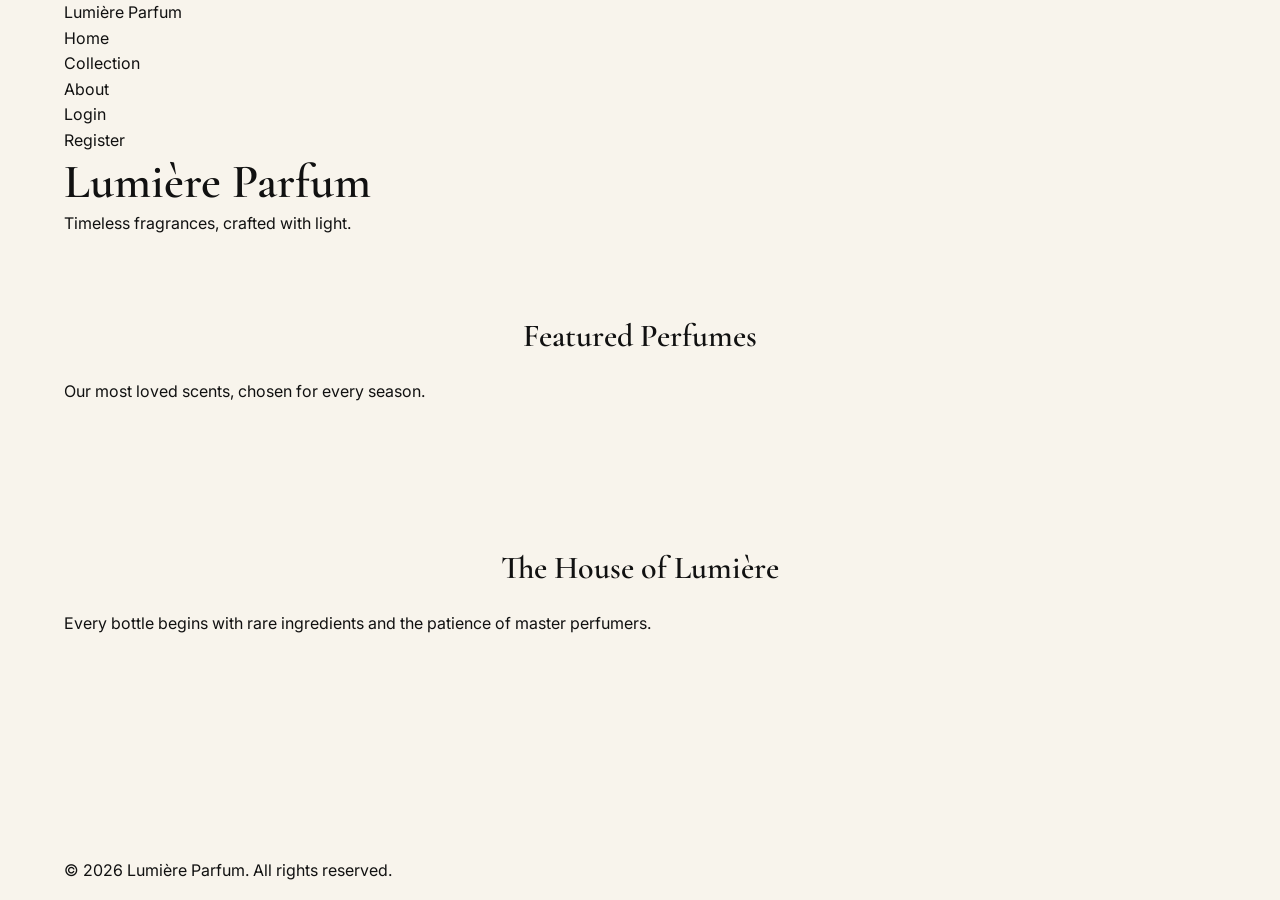
<file: index.html>
<!doctype html>
<html lang="en">
  <head>
    <meta charset="UTF-8" />
    <meta name="viewport" content="width=device-width, initial-scale=1.0" />
    <meta
      name="description"
      content="Lumière Parfum, a luxury perfume house crafting timeless fragrances."
    />
    <title>Lumière Parfum | Home</title>
    <link rel="stylesheet" href="css/style.css" />
  </head>
  <body>
    <header class="site-header">
      <div class="container site-header__inner">
        <a href="index.html" class="logo">Lumière Parfum</a>
        <nav class="nav" aria-label="Main navigation">
          <ul class="nav__list">
            <li><a href="index.html" class="nav__link">Home</a></li>
            <li><a href="collection.html" class="nav__link">Collection</a></li>
            <li><a href="about.html" class="nav__link">About</a></li>
            <li><a href="login.html" class="nav__link">Login</a></li>
            <li><a href="register.html" class="nav__link">Register</a></li>
          </ul>
        </nav>
      </div>
    </header>

    <main>
      <section class="hero" aria-label="Featured fragrances">
        <div class="container">
          <h1>Lumière Parfum</h1>
          <p>Timeless fragrances, crafted with light.</p>
        </div>
      </section>

      <section class="section featured" aria-labelledby="featured-title">
        <div class="container">
          <h2 id="featured-title" class="section__title">Featured Perfumes</h2>
          <p>Our most loved scents, chosen for every season.</p>
        </div>
      </section>

      <section class="section brand" aria-labelledby="brand-title">
        <div class="container">
          <h2 id="brand-title" class="section__title">The House of Lumière</h2>
          <p>Every bottle begins with rare ingredients and the patience of master perfumers.</p>
        </div>
      </section>
    </main>

    <footer class="site-footer">
      <div class="container">
        <p>&copy; 2026 Lumière Parfum. All rights reserved.</p>
      </div>
    </footer>
  </body>
</html>
</file>
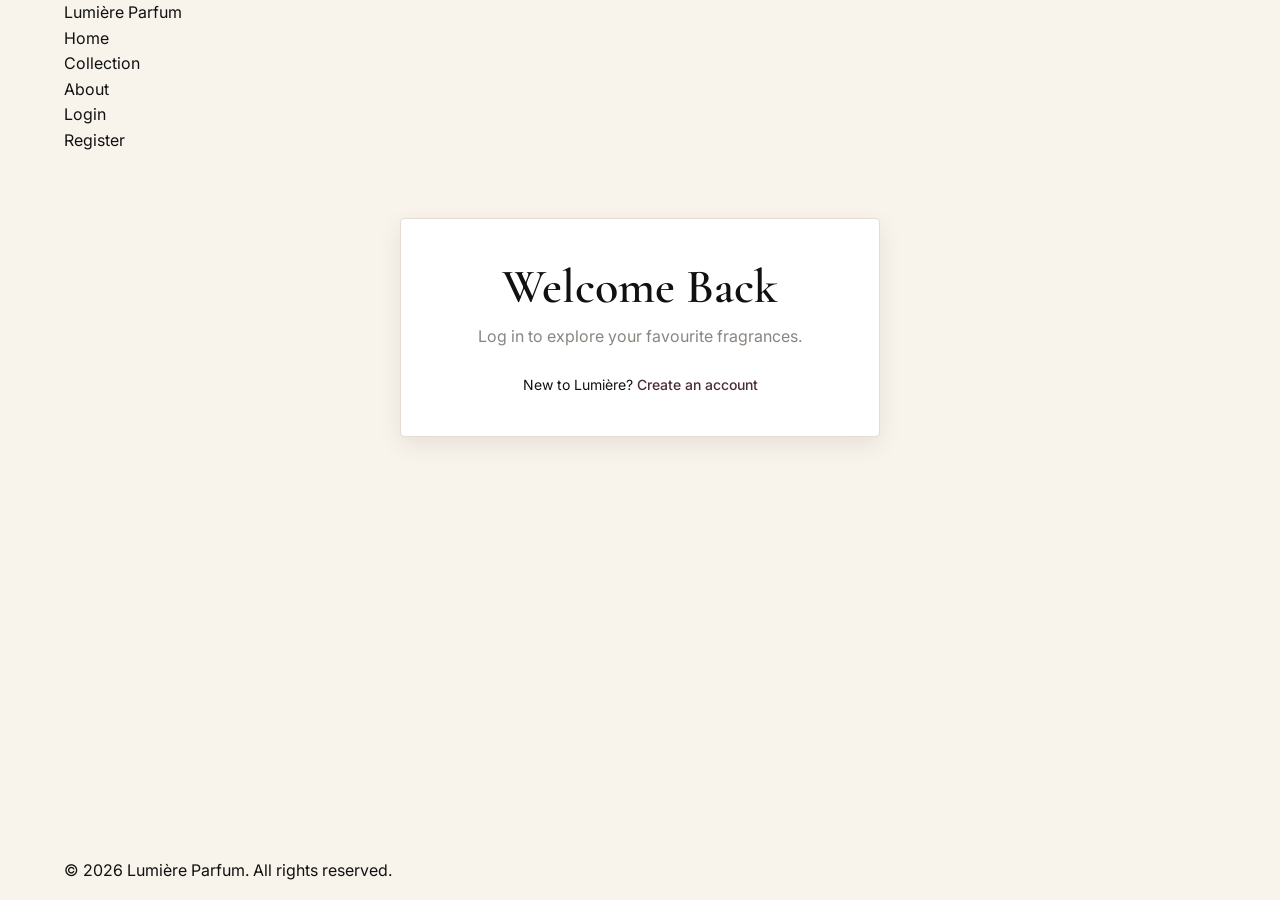
<file: login.html>
<!doctype html>
<html lang="en">
  <head>
    <meta charset="UTF-8" />
    <meta name="viewport" content="width=device-width, initial-scale=1.0" />
    <meta name="description" content="Log in to your Lumière Parfum account." />
    <title>Lumière Parfum | Login</title>
    <link rel="stylesheet" href="css/style.css" />
    <link rel="stylesheet" href="css/auth.css" />
  </head>
  <body>
    <header class="site-header">
      <div class="container site-header__inner">
        <a href="index.html" class="logo">Lumière Parfum</a>
        <nav class="nav" aria-label="Main navigation">
          <ul class="nav__list">
            <li><a href="index.html" class="nav__link">Home</a></li>
            <li><a href="collection.html" class="nav__link">Collection</a></li>
            <li><a href="about.html" class="nav__link">About</a></li>
            <li><a href="login.html" class="nav__link">Login</a></li>
            <li><a href="register.html" class="nav__link">Register</a></li>
          </ul>
        </nav>
      </div>
    </header>

    <main>
      <section class="auth" aria-labelledby="login-title">
        <div class="container auth__inner">
          <article class="auth__card">
            <h1 id="login-title" class="auth__title">Welcome Back</h1>
            <p class="auth__subtitle">Log in to explore your favourite fragrances.</p>
            <p class="auth__switch">
              New to Lumière? <a href="register.html" class="auth__link">Create an account</a>
            </p>
          </article>
        </div>
      </section>
    </main>

    <footer class="site-footer">
      <div class="container">
        <p>&copy; 2026 Lumière Parfum. All rights reserved.</p>
      </div>
    </footer>
  </body>
</html>
</file>
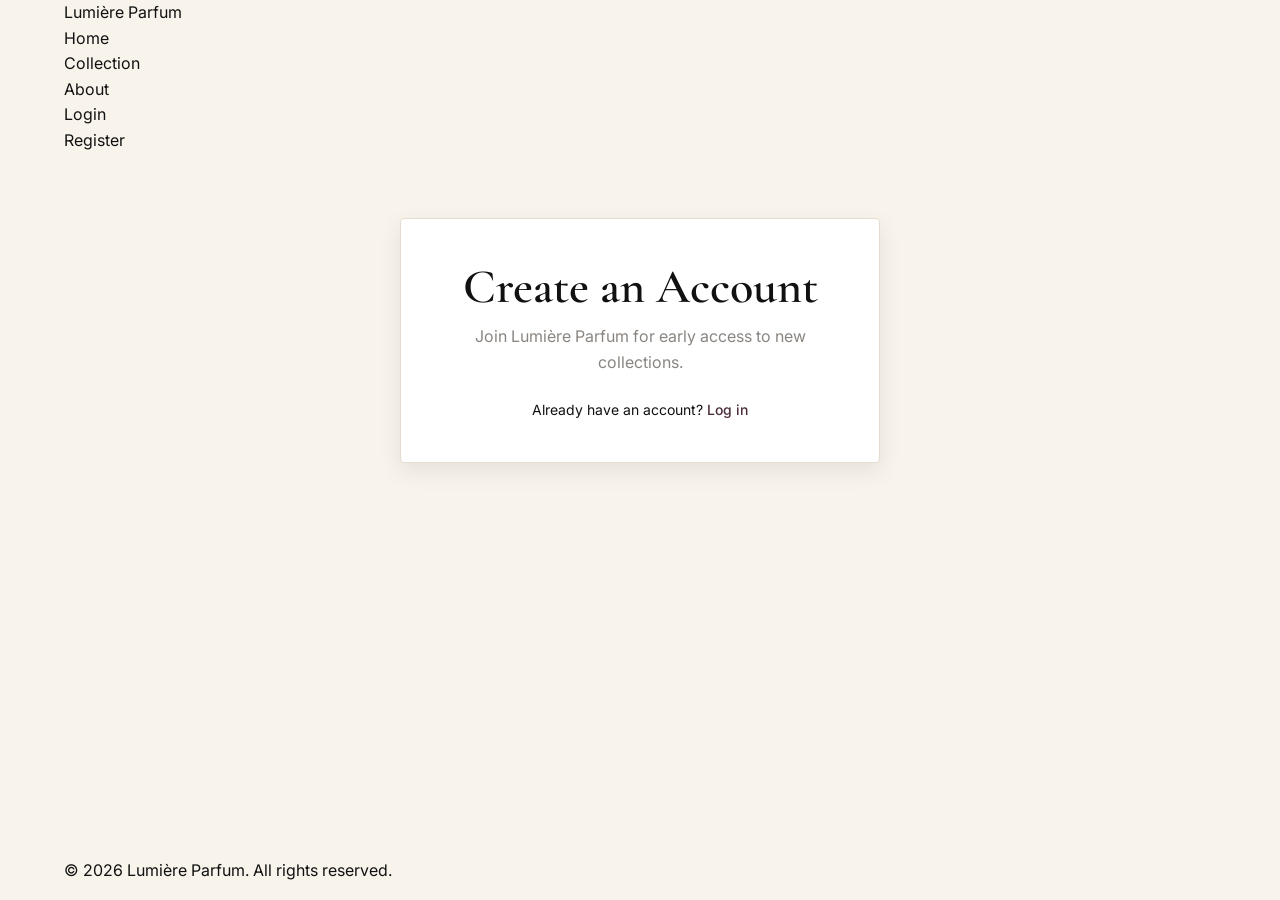
<file: register.html>
<!doctype html>
<html lang="en">
  <head>
    <meta charset="UTF-8" />
    <meta name="viewport" content="width=device-width, initial-scale=1.0" />
    <meta name="description" content="Create your Lumière Parfum account." />
    <title>Lumière Parfum | Register</title>
    <link rel="stylesheet" href="css/style.css" />
    <link rel="stylesheet" href="css/auth.css" />
  </head>
  <body>
    <header class="site-header">
      <div class="container site-header__inner">
        <a href="index.html" class="logo">Lumière Parfum</a>
        <nav class="nav" aria-label="Main navigation">
          <ul class="nav__list">
            <li><a href="index.html" class="nav__link">Home</a></li>
            <li><a href="collection.html" class="nav__link">Collection</a></li>
            <li><a href="about.html" class="nav__link">About</a></li>
            <li><a href="login.html" class="nav__link">Login</a></li>
            <li><a href="register.html" class="nav__link">Register</a></li>
          </ul>
        </nav>
      </div>
    </header>

    <main>
      <section class="auth" aria-labelledby="register-title">
        <div class="container auth__inner">
          <article class="auth__card">
            <h1 id="register-title" class="auth__title">Create an Account</h1>
            <p class="auth__subtitle">Join Lumière Parfum for early access to new collections.</p>
            <p class="auth__switch">
              Already have an account? <a href="login.html" class="auth__link">Log in</a>
            </p>
          </article>
        </div>
      </section>
    </main>

    <footer class="site-footer">
      <div class="container">
        <p>&copy; 2026 Lumière Parfum. All rights reserved.</p>
      </div>
    </footer>
  </body>
</html>
</file>
<file: css/style.css>
@import url("https://fonts.googleapis.com/css2?family=Cormorant+Garamond:wght@400;500;600;700&family=Inter:wght@300;400;500;600&display=swap");

:root {
  --color-ink: #111111;
  --color-ivory: #f8f4ec;
  --color-gold: #c9a96e;
  --color-gold-dark: #b08f55;
  --color-plum: #4a2c3a;
  --color-gray: #8a8580;
  --color-white: #ffffff;
  --color-border: #e4ddd0;

  --font-heading: "Cormorant Garamond", Georgia, serif;
  --font-body: "Inter", Arial, sans-serif;

  --fs-sm: 0.875rem;
  --fs-base: 1rem;
  --fs-md: 1.25rem;
  --fs-lg: 2rem;
  --fs-xl: 3rem;

  --space-xs: 0.5rem;
  --space-sm: 1rem;
  --space-md: 1.5rem;
  --space-lg: 2.5rem;
  --space-xl: 4rem;

  --radius: 4px;
  --shadow: 0 8px 24px rgba(17, 17, 17, 0.08);
  --transition: 0.3s ease;
  --container-width: 1200px;
}

*,
*::before,
*::after {
  margin: 0;
  padding: 0;
  box-sizing: border-box;
}

html {
  scroll-behavior: smooth;
}

body {
  display: flex;
  flex-direction: column;
  min-height: 100vh;
  font-family: var(--font-body);
  font-size: var(--fs-base);
  line-height: 1.6;
  color: var(--color-ink);
  background-color: var(--color-ivory);
}

main {
  flex: 1;
}

h1,
h2,
h3,
h4 {
  font-family: var(--font-heading);
  font-weight: 600;
  line-height: 1.2;
  color: var(--color-ink);
}

h1 {
  font-size: var(--fs-xl);
}

h2 {
  font-size: var(--fs-lg);
}

h3 {
  font-size: var(--fs-md);
}

p {
  margin-bottom: var(--space-sm);
}

a {
  color: inherit;
  text-decoration: none;
  transition: color var(--transition);
}

a:hover {
  color: var(--color-gold);
}

ul {
  list-style: none;
}

img {
  display: block;
  max-width: 100%;
  height: auto;
}

button,
input,
select,
textarea {
  font: inherit;
  color: inherit;
}

button {
  cursor: pointer;
}

.container {
  width: 100%;
  max-width: var(--container-width);
  margin: 0 auto;
  padding: 0 var(--space-md);
}

.section {
  padding: var(--space-xl) 0;
}

.section__title {
  margin-bottom: var(--space-md);
  text-align: center;
}
</file>
<file: css/auth.css>
.auth {
  padding: var(--space-xl) 0;
}

.auth__inner {
  display: flex;
  justify-content: center;
}

.auth__card {
  width: 100%;
  max-width: 480px;
  padding: var(--space-lg);
  background-color: var(--color-white);
  border: 1px solid var(--color-border);
  border-radius: var(--radius);
  box-shadow: var(--shadow);
}

.auth__title {
  margin-bottom: var(--space-xs);
  text-align: center;
}

.auth__subtitle {
  margin-bottom: var(--space-md);
  text-align: center;
  color: var(--color-gray);
}

.auth__switch {
  margin: var(--space-md) 0 0;
  text-align: center;
  font-size: var(--fs-sm);
}

.auth__link {
  color: var(--color-plum);
  font-weight: 500;
}
</file>
